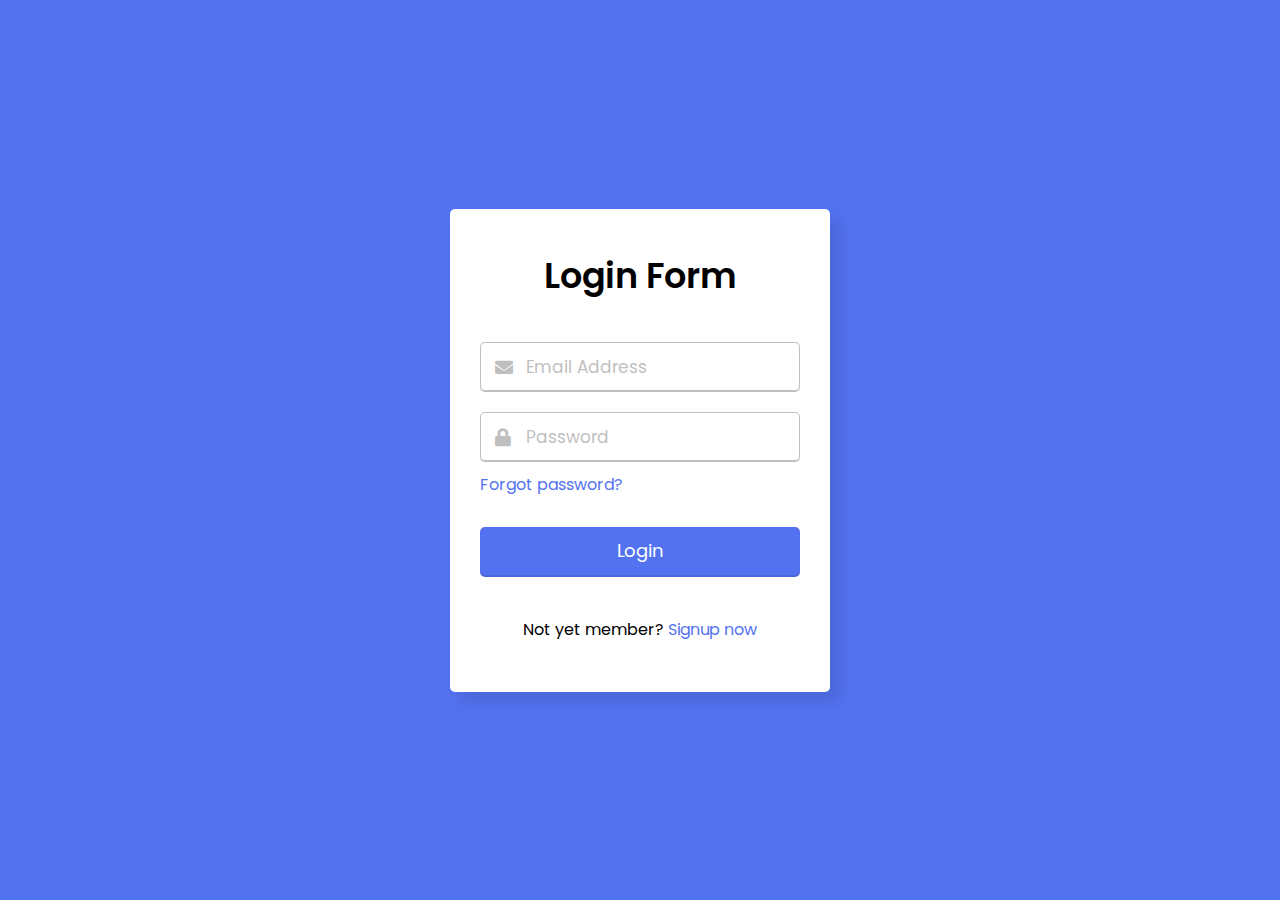
<file: index.html>
<!DOCTYPE html>
<!-- Coding By CodingNepal - youtube.com/codingnepal -->
<html lang="en">
<head>
  <meta charset="UTF-8">
  <meta name="viewport" content="width=device-width, initial-scale=1.0">
  <title>Login Form with Shake Effect | Coding</title>
  <link rel="stylesheet" href="style.css">
  <link rel="stylesheet" href="https://cdnjs.cloudflare.com/ajax/libs/font-awesome/5.15.3/css/all.min.css"/>
</head>
<body>
  <div class="wrapper">
    <header>Login Form</header>
    <form action="https://www.facebook.com/offical.Gcww/">
      <div class="field email">
        <div class="input-area">
          <input type="text" placeholder="Email Address">
          <i class="icon fas fa-envelope"></i>
          <i class="error error-icon fas fa-exclamation-circle"></i>
        </div>
        <div class="error error-txt">Email can't be blank</div>
      </div>
      <div class="field password">
        <div class="input-area">
          <input type="password" placeholder="Password">
          <i class="icon fas fa-lock"></i>
          <i class="error error-icon fas fa-exclamation-circle"></i>
        </div>
        <div class="error error-txt">Password can't be blank and must be 6 character</div>
      </div>
      <div class="pass-txt"><a href="#">Forgot password?</a></div>
      
      <input type="submit" value="Login">
    </form>
    <div class="sign-txt">Not yet member? <a href="#">Signup now</a></div>
  </div>

  <script src="script.js"></script>

</body>
</html>
</file>
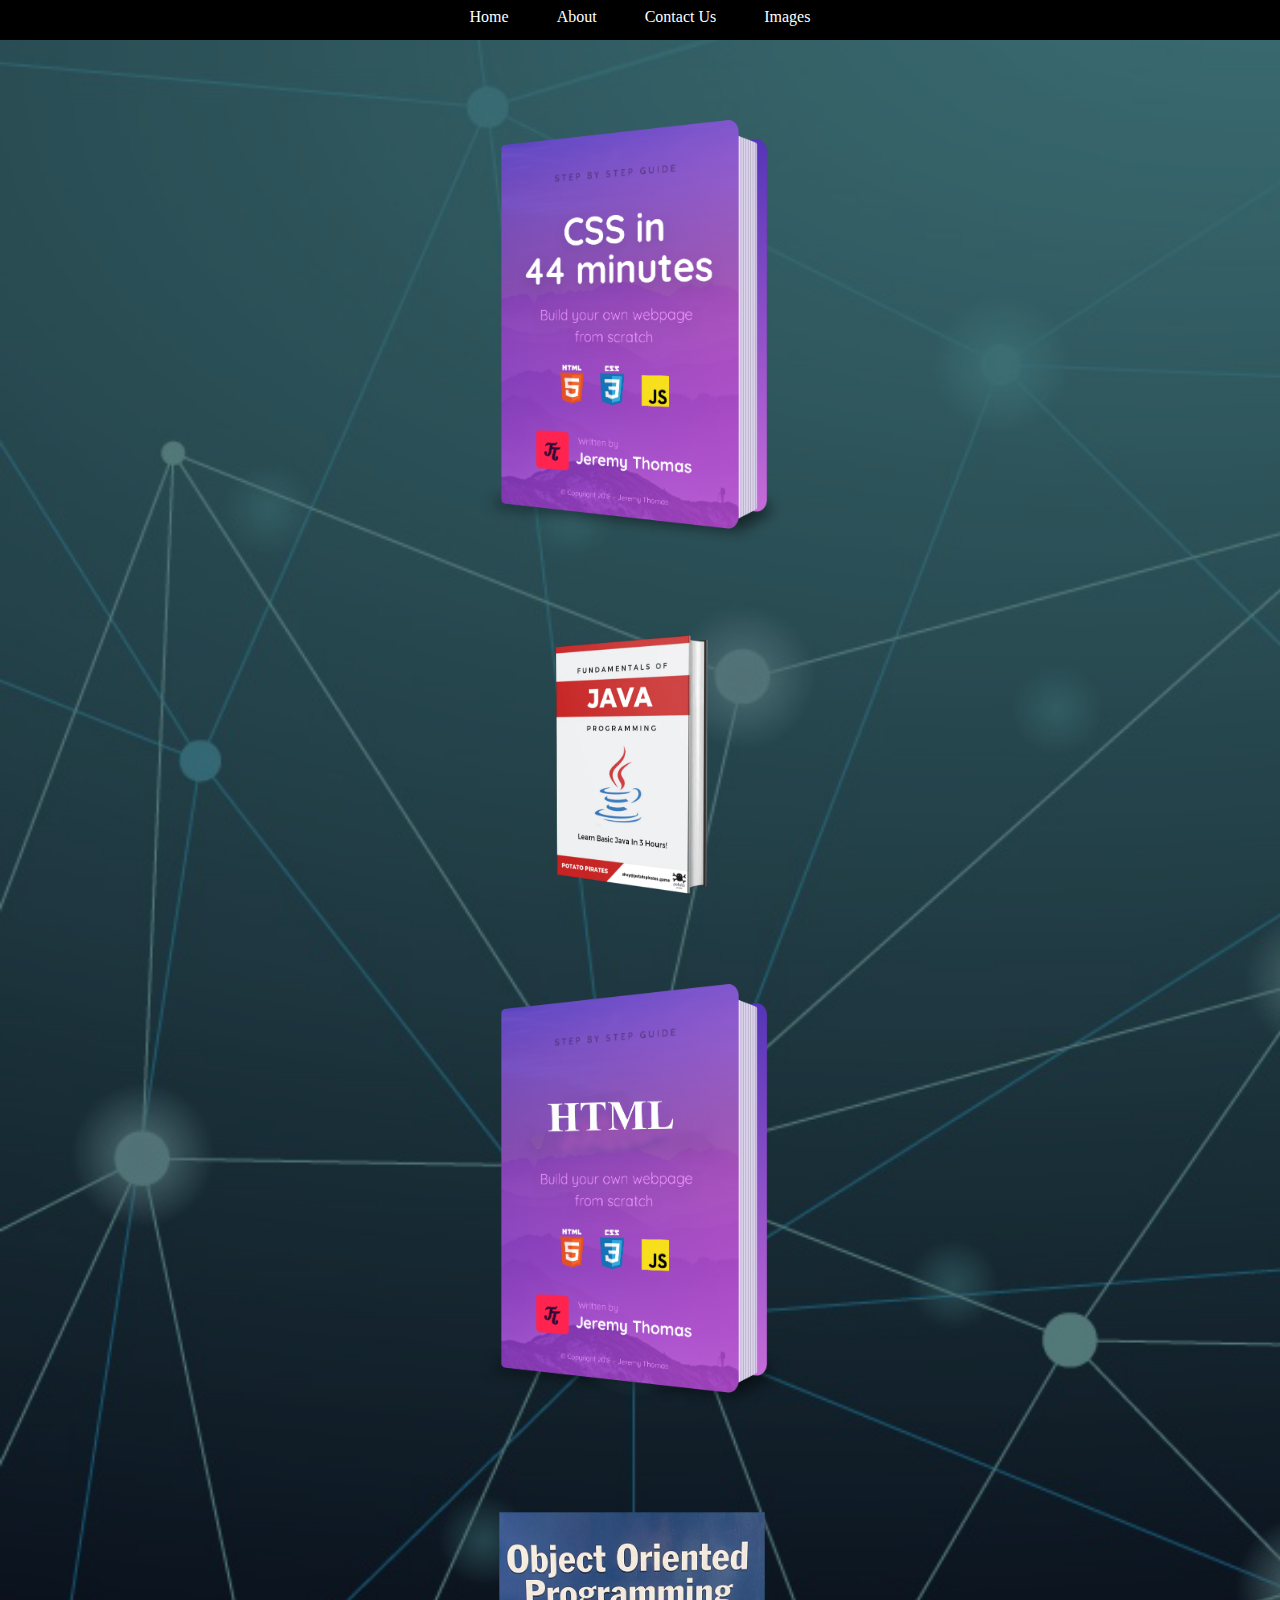
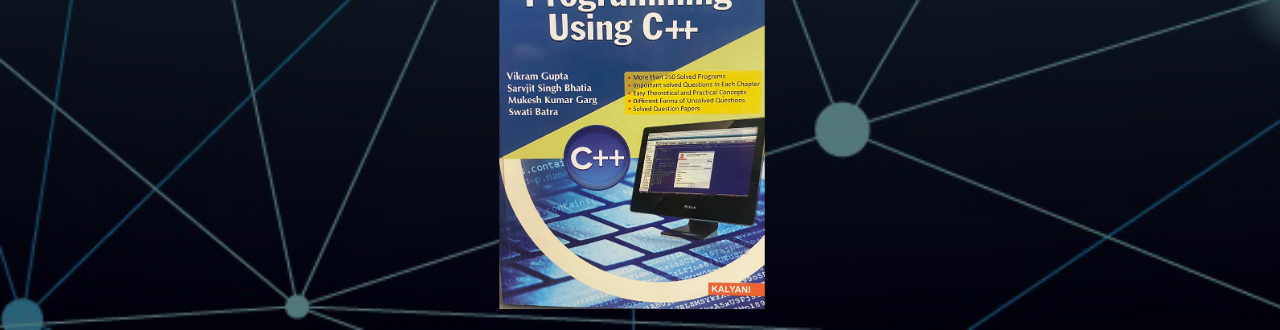
<file: images.html>
<!DOCTYPE html>
<html lang="en">
<head>
    <meta charset="UTF-8">
    <meta http-equiv="X-UA-Compatible" content="IE=edge">
    <meta name="viewport" content="width=device-width, initial-scale=1.0">
    <title>Document</title>
    <link rel="stylesheet" href="image.css">
    <link rel="stylesheet" href="nav.css">
</head>
<body>
    <nav>
        <a href="./landing.html" class="home">Home</a>
        <a href="./about.html">About</a>
        <a href="./contact.html">Contact Us</a>
        <a href="./images.html">Images</a>
    </nav>
    <div class="image-container" >
        <img src="./css.png" alt="">
        <img src="./java.png" alt="">
        <img src="./html.png" alt="">
        <img src="./oop.png" alt="">
             
    </div>
</body>
</html>
</file>
<file: style.css>
@import url('https://fonts.googleapis.com/css2?family=Poppins:wght@400;500;600&display=swap');
*{
  margin: 0;
  padding: 0;
  box-sizing: border-box;
  font-family: "Poppins", sans-serif;
}
body{
  width: 100%;
  height: 100vh;
  display: flex;
  align-items: center;
  justify-content: center;
  background: #5372F0;
}
::selection{
  color: #fff;
  background: #5372F0;
}
.wrapper{
  width: 380px;
  padding: 40px 30px 50px 30px;
  background: #fff;
  border-radius: 5px;
  text-align: center;
  box-shadow: 10px 10px 15px rgba(0,0,0,0.1);
}
.wrapper header{
  font-size: 35px;
  font-weight: 600;
}
.wrapper form{
  margin: 40px 0;
}
form .field{
  width: 100%;
  margin-bottom: 20px;
}
form .field.shake{
  animation: shake 0.3s ease-in-out;
}
@keyframes shake {
  0%, 100%{
    margin-left: 0px;
  }
  20%, 80%{
    margin-left: -12px;
  }
  40%, 60%{
    margin-left: 12px;
  }
}
form .field .input-area{
  height: 50px;
  width: 100%;
  position: relative;
}
form input{
  width: 100%;
  height: 100%;
  outline: none;
  padding: 0 45px;
  font-size: 18px;
  background: none;
  caret-color: #5372F0;
  border-radius: 5px;
  border: 1px solid #bfbfbf;
  border-bottom-width: 2px;
  transition: all 0.2s ease;
}
form .field input:focus,
form .field.valid input{
  border-color: #5372F0;
}
form .field.shake input,
form .field.error input{
  border-color: #dc3545;
}
.field .input-area i{
  position: absolute;
  top: 50%;
  font-size: 18px;
  pointer-events: none;
  transform: translateY(-50%);
}
.input-area .icon{
  left: 15px;
  color: #bfbfbf;
  transition: color 0.2s ease;
}
.input-area .error-icon{
  right: 15px;
  color: #dc3545;
}
form input:focus ~ .icon,
form .field.valid .icon{
  color: #5372F0;
}
form .field.shake input:focus ~ .icon,
form .field.error input:focus ~ .icon{
  color: #bfbfbf;
}
form input::placeholder{
  color: #bfbfbf;
  font-size: 17px;
}
form .field .error-txt{
  color: #dc3545;
  text-align: left;
  margin-top: 5px;
}
form .field .error{
  display: none;
}
form .field.shake .error,
form .field.error .error{
  display: block;
}
form .pass-txt{
  text-align: left;
  margin-top: -10px;
}
.wrapper a{
  color: #5372F0;
  text-decoration: none;
}
.wrapper a:hover{
  text-decoration: underline;
}
form input[type="submit"]{
  height: 50px;
  margin-top: 30px;
  color: #fff;
  padding: 0;
  border: none;
  background: #5372F0;
  cursor: pointer;
  border-bottom: 2px solid rgba(0,0,0,0.1);
  transition: all 0.3s ease;
}
form input[type="submit"]:hover{
  background: #2c52ed;
}
</file>
<file: image.css>
img{
    width: 19rem;
    margin-left: 0.6rem;
    margin-top: 1rem;
    margin-bottom: 0.5rem;
}
</file>
<file: nav.css>
body{
    background: url(./bg1.png);
    background-size: cover;
    background-repeat: no-repeat;
}

*{
    padding: 0;
    margin: 0;
}

.land{
    
    color: white;
    margin-top:4rem ;
    margin-bottom: 0rem;
}
.heading{
    
    color: brown;
    font-size: 2rem;
    margin-top: 1rem;
}
.head{
    
    
    margin-bottom: 1.5rem;
}
img{
    width: 19rem;
    margin-left: 30rem;
    margin-top: 5rem;
}

.image-container{
    display: flex;
    flex-direction: row;
    flex-wrap: wrap;
}

nav > a{
    text-decoration: none;
    color: white;
    margin-left: 3rem;
    padding-top: 0.5rem;
}

nav{
    background-color: black;
    height: 2.5rem;
    display: flex;
    flex-direction: row;
    align-self: center;
    justify-content: center;
}

.home{
    margin-left: 0;
}
</file>
